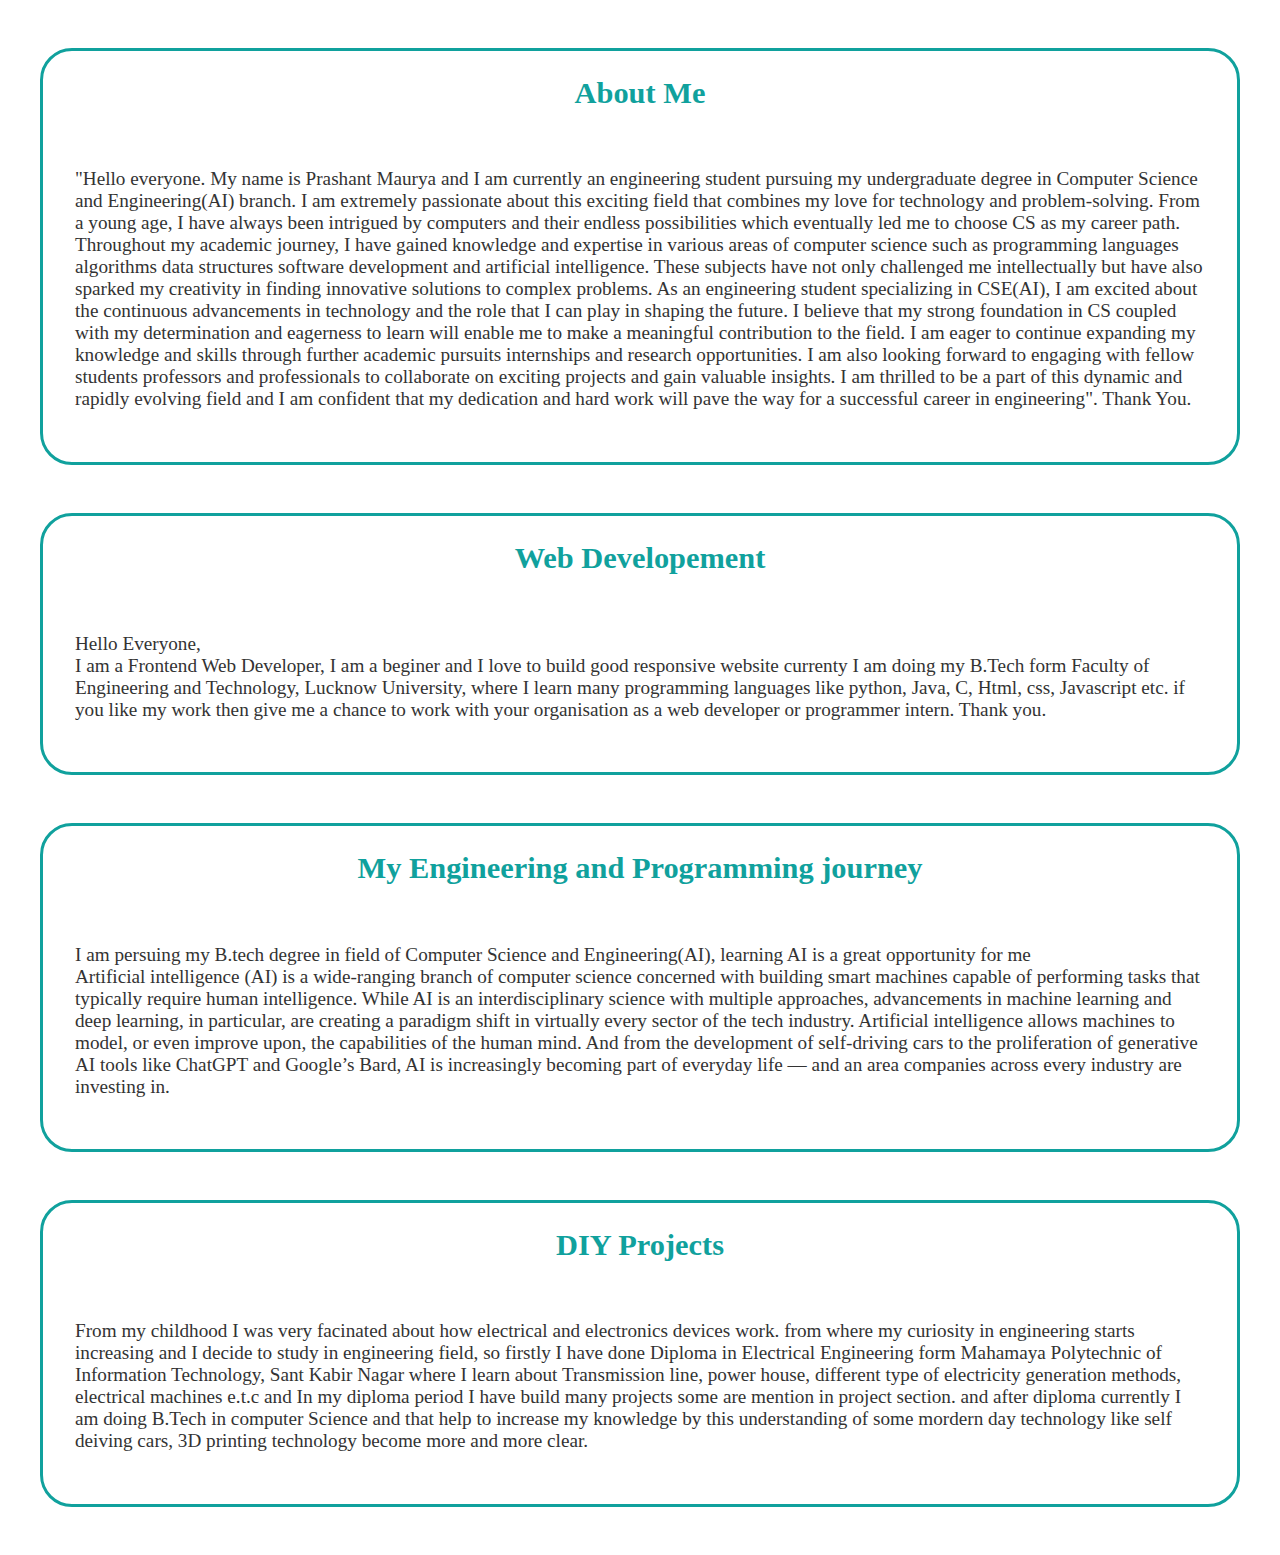
<file: details.html>
<!DOCTYPE html>
<html lang="en">

<head>
    <meta charset="UTF-8">
    <meta name="viewport" content="width=device-width, initial-scale=1.0">
    <title>About</title>
    <style>
        h2{
            font-size: 1.9rem;
            text-align: center;
            color: #10A19D;
        }
        p{
            font-size: 1.2rem;
            padding: 2rem 2rem;
            color: #333;
        }
        section{
            margin: 3rem 2rem;
            border: .2rem solid #10A19D;
            border-radius:2rem;
            transition: .5s ease;
        }
        section:hover{
            transform: scale(1.02);
        }
        @media (max-width: 600px) {
            section{
                padding: 0;
                margin: 0 0 1rem 0;

            }
            p{
                padding: 0;
                text-align: center;
            }
        }
    </style>
</head>

<body>
    <section class="Myself" id="Myself">
        <h2>About <span>Me</span></h2>
        <div class="container">
            <p>
                "Hello everyone.

                My name is Prashant Maurya and I am currently an engineering student pursuing my undergraduate degree in
                Computer Science and Engineering(AI) branch.
                I am extremely passionate about this exciting field that combines my love for technology and
                problem-solving.
                From a young age, I have always been intrigued by computers and their endless possibilities which
                eventually led me to choose CS as my career path.

                Throughout my academic journey, I have gained knowledge and expertise in various areas of computer
                science such as programming languages algorithms data structures software development and artificial
                intelligence.

                These subjects have not only challenged me intellectually but have also sparked my creativity in finding
                innovative solutions to complex problems.

                As an engineering student specializing in CSE(AI), I am excited about the continuous advancements in
                technology and the role that I can play in shaping the future. I believe that my strong foundation in CS
                coupled with my determination and eagerness to learn will enable me to make a meaningful contribution to
                the field.

                I am eager to continue expanding my knowledge and skills through further academic pursuits internships
                and research opportunities. I am also looking forward to engaging with fellow students professors and
                professionals to collaborate on exciting projects and gain valuable insights.

                I am thrilled to be a part of this dynamic and rapidly evolving field and I am confident that my
                dedication and hard work will pave the way for a successful career in engineering".
                Thank You.
            </p>
        </div>
    </section>

    <section class="webdevelopment">
        <h2>Web Developement</h2>
        <p>
            Hello Everyone,<br>
            I am a Frontend Web Developer, I am a beginer and I love to build good responsive website currenty I am
            doing my
            B.Tech form Faculty of Engineering and Technology, Lucknow University, where I learn many programming
            languages
            like python, Java, C, Html, css, Javascript etc. if you like my work then give me a chance to work with your
            organisation
            as a web developer or programmer intern.
            Thank you.
        </p>
    </section>

    <section class="ai" id="ai">
        <h2>My Engineering and Programming journey</h2>
        <p>
            I am persuing my B.tech degree in field of Computer Science and Engineering(AI), learning AI is a great
            opportunity for me <br>
            Artificial intelligence (AI) is a wide-ranging branch of computer science concerned with building smart
            machines
            capable of performing tasks that typically require human intelligence. While AI is an interdisciplinary
            science
            with multiple approaches, advancements in machine learning and deep learning, in particular, are creating a
            paradigm shift in virtually every sector of the tech industry.

            Artificial intelligence allows machines to model, or even improve upon, the capabilities of the human mind.
            And
            from the development of self-driving cars to the proliferation of generative AI tools like ChatGPT and
            Google’s
            Bard, AI is increasingly becoming part of everyday life — and an area companies across every industry are
            investing in.
        </p>
    </section>

    <section class="diy" id="diy">
        <h2>DIY Projects</h2>
        <p>
            From my childhood I was very facinated about how electrical and electronics devices work. from where my
            curiosity in engineering
            starts increasing and I decide to study in engineering field, so firstly I have done Diploma in Electrical
            Engineering form Mahamaya
            Polytechnic of Information Technology, Sant Kabir Nagar where I learn about Transmission line, power house,
            different type of electricity
            generation methods, electrical machines e.t.c and In my diploma period I have build many projects some are
            mention in project section. and after diploma currently I am doing B.Tech in computer Science and that help
            to
            increase my knowledge by this understanding of some mordern day technology like self deiving cars, 3D
            printing technology
            become more and more clear.
        </p>
    </section>

</body>

</html>
</file>
